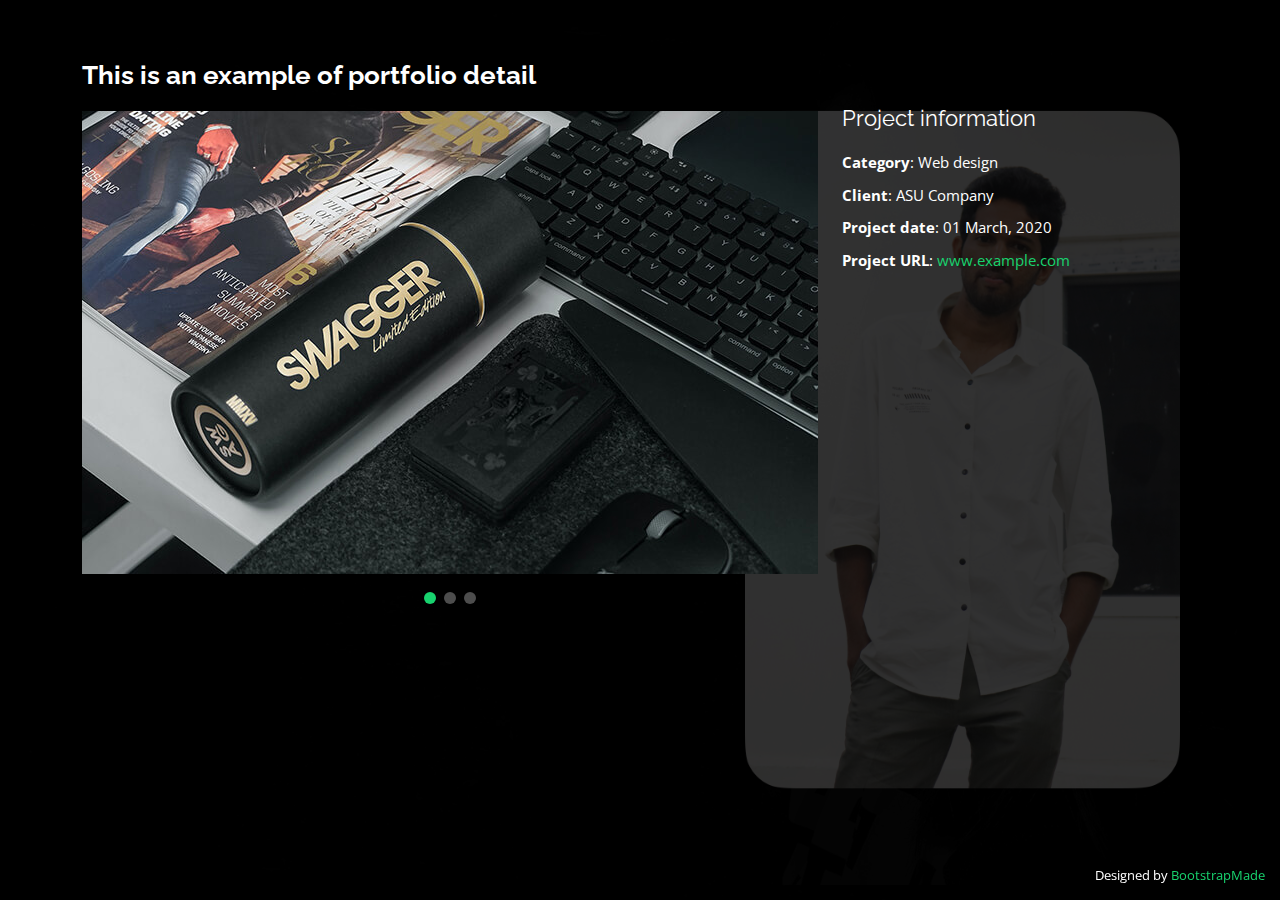
<file: Portfolio/portfolio-details.html>
<!DOCTYPE html>
<html lang="en">

<head>
  <meta charset="utf-8">
  <meta content="width=device-width, initial-scale=1.0" name="viewport">

  <title>Portfolio Details - Personal Bootstrap Template</title>
  <meta content="" name="description">
  <meta content="" name="keywords">

  <!-- Favicons -->
  <link href="assets/img/favicon.png" rel="icon">
  <link href="assets/img/apple-touch-icon.png" rel="apple-touch-icon">

  <!-- Google Fonts -->
  <link href="https://fonts.googleapis.com/css?family=Open+Sans:300,300i,400,400i,600,600i,700,700i|Raleway:300,300i,400,400i,500,500i,600,600i,700,700i|Poppins:300,300i,400,400i,500,500i,600,600i,700,700i" rel="stylesheet">

  <!-- Vendor CSS Files -->
  <link href="assets/vendor/bootstrap/css/bootstrap.min.css" rel="stylesheet">
  <link href="assets/vendor/bootstrap-icons/bootstrap-icons.css" rel="stylesheet">
  <link href="assets/vendor/boxicons/css/boxicons.min.css" rel="stylesheet">
  <link href="assets/vendor/glightbox/css/glightbox.min.css" rel="stylesheet">
  <link href="assets/vendor/remixicon/remixicon.css" rel="stylesheet">
  <link href="assets/vendor/swiper/swiper-bundle.min.css" rel="stylesheet">

  <!-- Template Main CSS File -->
  <link href="assets/css/style.css" rel="stylesheet">

  <!-- =======================================================
  * Template Name: Personal
  * Updated: Mar 10 2024 with Bootstrap v5.3.3
  * Template URL: https://bootstrapmade.com/personal-free-resume-bootstrap-template/
  * Author: BootstrapMade.com
  * License: https://bootstrapmade.com/license/
  ======================================================== -->
</head>

<body>

  <main id="main">

    <!-- ======= Portfolio Details ======= -->
    <div id="portfolio-details" class="portfolio-details">
      <div class="container">

        <div class="row">

          <div class="col-lg-8">
            <h2 class="portfolio-title">This is an example of portfolio detail</h2>

            <div class="portfolio-details-slider swiper">
              <div class="swiper-wrapper align-items-center">

                <div class="swiper-slide">
                  <img src="assets/img/portfolio/portfolio-details-1.jpg" alt="">
                </div>

                <div class="swiper-slide">
                  <img src="assets/img/portfolio/portfolio-details-2.jpg" alt="">
                </div>

                <div class="swiper-slide">
                  <img src="assets/img/portfolio/portfolio-details-3.jpg" alt="">
                </div>

              </div>
              <div class="swiper-pagination"></div>
            </div>

          </div>

          <div class="col-lg-4 portfolio-info">
            <h3>Project information</h3>
            <ul>
              <li><strong>Category</strong>: Web design</li>
              <li><strong>Client</strong>: ASU Company</li>
              <li><strong>Project date</strong>: 01 March, 2020</li>
              <li><strong>Project URL</strong>: <a href="#">www.example.com</a></li>
            </ul>

            <!-- <p>
              Autem ipsum nam porro corporis rerum. Quis eos dolorem eos itaque inventore commodi labore quia quia. Exercitationem repudiandae officiis neque suscipit non officia eaque itaque enim. Voluptatem officia accusantium nesciunt est omnis tempora consectetur dignissimos. Sequi nulla at esse enim cum deserunt eius.
            </p> -->
          </div>

        </div>

      </div>
    </div><!-- End Portfolio Details -->

  </main><!-- End #main -->

  <div class="credits">
    <!-- All the links in the footer should remain intact. -->
    <!-- You can delete the links only if you purchased the pro version. -->
    <!-- Licensing information: https://bootstrapmade.com/license/ -->
    <!-- Purchase the pro version with working PHP/AJAX contact form: https://bootstrapmade.com/personal-free-resume-bootstrap-template/ -->
    Designed by <a href="https://bootstrapmade.com/">BootstrapMade</a>
  </div>

  <!-- Vendor JS Files -->
  <script src="assets/vendor/purecounter/purecounter_vanilla.js"></script>
  <script src="assets/vendor/bootstrap/js/bootstrap.bundle.min.js"></script>
  <script src="assets/vendor/glightbox/js/glightbox.min.js"></script>
  <script src="assets/vendor/isotope-layout/isotope.pkgd.min.js"></script>
  <script src="assets/vendor/swiper/swiper-bundle.min.js"></script>
  <script src="assets/vendor/waypoints/noframework.waypoints.js"></script>
  <script src="assets/vendor/php-email-form/validate.js"></script>

  <!-- Template Main JS File -->
  <script src="assets/js/main.js"></script>

</body>

</html>
</file>
<file: Portfolio/assets/css/style.css>
/**
* Template Name: Personal
* Updated: Mar 10 2024 with Bootstrap v5.3.3
* Template URL: https://bootstrapmade.com/personal-free-resume-bootstrap-template/
* Author: BootstrapMade.com
* License: https://bootstrapmade.com/license/
*/

/*--------------------------------------------------------------
# General
--------------------------------------------------------------*/
body {
  font-family: "Open Sans", sans-serif;
  background-color: #040404;
  color: #fff;
  position: relative;
  background: transparent;
}

body::before {
  content: "";
  position: fixed;
  background: #040404 url("../img/vamsi\ -bg.jpg") top right no-repeat;
  background-size: cover;
  left: 0;
  right: 0;
  top: 0;
  height: 100vh;
  z-index: -1;
}

@media (min-width: 1024px) {
  body::before {
    background-attachment: fixed;
  }
}

a {
  color: #18d26e;
  text-decoration: none;
}

a:hover {
  color: #35e888;
  text-decoration: none;
}

h1,
h2,
h3,
h4,
h5,
h6 {
  font-family: "Raleway", sans-serif;
}

/*--------------------------------------------------------------
# Header
--------------------------------------------------------------*/
#header {
  transition: ease-in-out 0.3s;
  position: relative;
  height: 100vh;
  display: flex;
  align-items: center;
  z-index: 997;
  overflow-y: auto;
}

#header * {
  transition: ease-in-out 0.3s;
}

#header h1 {
  font-size: 48px;
  margin: 0;
  padding: 0;
  line-height: 1;
  font-weight: 700;
  font-family: "Poppins", sans-serif;
}

#header h1 a,
#header h1 a:hover {
  color: #fff;
  line-height: 1;
  display: inline-block;
}

#header h2 {
  font-size: 24px;
  margin-top: 20px;
  color: rgba(255, 255, 255, 0.8);
}

#header h2 span {
  color: #fff;
  border-bottom: 2px solid #18d26e;
  padding-bottom: 6px;
}

#header img {
  padding: 0;
  margin: 0;
}

#header .social-links {
  margin-top: 40px;
  display: flex;
}

#header .social-links a {
  font-size: 16px;
  display: flex;
  justify-content: center;
  align-items: center;
  background: rgba(255, 255, 255, 0.1);
  color: #fff;
  line-height: 1;
  margin-right: 8px;
  border-radius: 50%;
  width: 40px;
  height: 40px;
}

#header .social-links a:hover {
  background: #18d26e;
}

@media (max-width: 992px) {
  #header h1 {
    font-size: 36px;
  }

  #header h2 {
    font-size: 20px;
    line-height: 30px;
  }

  #header .social-links {
    margin-top: 15px;
  }

  #header .container {
    display: flex;
    flex-direction: column;
    align-items: center;
  }
}

/* Header Top */
#header.header-top {
  height: 80px;
  position: fixed;
  left: 0;
  top: 0;
  right: 0;
  background: rgba(0, 0, 0, 0.9);
}

#header.header-top .social-links,
#header.header-top h2 {
  display: none;
}

#header.header-top h1 {
  margin-right: auto;
  font-size: 36px;
}

#header.header-top img {
  max-height: 60px;
  margin-right: 20px !important;
}

#header.header-top .container {
  display: flex;
  align-items: center;
}

#header.header-top .navbar {
  margin: 0;
}

@media (max-width: 768px) {
  #header.header-top {
    height: 60px;
  }

  #header.header-top h1 {
    font-size: 26px;
  }
}

/*--------------------------------------------------------------
# Navigation Menu
--------------------------------------------------------------*/
/**
* Desktop Navigation 
*/
.navbar {
  padding: 0;
  margin-top: 35px;
}

.navbar ul {
  margin: 0;
  padding: 0;
  display: flex;
  list-style: none;
  align-items: center;
}

.navbar li {
  position: relative;
}

.navbar li+li {
  margin-left: 30px;
}

.navbar a,
.navbar a:focus {
  display: flex;
  align-items: center;
  justify-content: space-between;
  padding: 0;
  font-family: "Poppins", sans-serif;
  font-size: 16px;
  font-weight: 400;
  color: rgba(255, 255, 255, 0.7);
  white-space: nowrap;
  transition: 0.3s;
}

.navbar a i,
.navbar a:focus i {
  font-size: 12px;
  line-height: 0;
  margin-left: 5px;
}

.navbar a:before {
  content: "";
  position: absolute;
  width: 0;
  height: 2px;
  bottom: -4px;
  left: 0;
  background-color: #18d26e;
  visibility: hidden;
  width: 0px;
  transition: all 0.3s ease-in-out 0s;
}

.navbar a:hover:before,
.navbar li:hover>a:before,
.navbar .active:before {
  visibility: visible;
  width: 25px;
}

.navbar a:hover,
.navbar .active,
.navbar .active:focus,
.navbar li:hover>a {
  color: #fff;
}

/**
* Mobile Navigation 
*/
.mobile-nav-toggle {
  color: #fff;
  font-size: 28px;
  cursor: pointer;
  display: none;
  line-height: 0;
  transition: 0.5s;
  position: fixed;
  right: 15px;
  top: 15px;
}

@media (max-width: 991px) {
  .mobile-nav-toggle {
    display: block;
  }

  .navbar ul {
    display: none;
  }
}

.navbar-mobile {
  position: fixed;
  overflow: hidden;
  top: 0;
  right: 0;
  left: 0;
  bottom: 0;
  background: rgba(0, 0, 0, 0.9);
  transition: 0.3s;
  z-index: 999;
  margin-top: 0;
}

.navbar-mobile .mobile-nav-toggle {
  position: absolute;
  top: 15px;
  right: 15px;
}

.navbar-mobile ul {
  display: block;
  position: absolute;
  top: 55px;
  right: 15px;
  bottom: 45px;
  left: 15px;
  padding: 10px 0;
  overflow-y: auto;
  transition: 0.3s;
  border: 2px solid rgba(255, 255, 255, 0.2);
}

.navbar-mobile li {
  padding: 12px 20px;
}

.navbar-mobile li+li {
  margin: 0;
}

.navbar-mobile a,
.navbar-mobile a:focus {
  font-size: 16px;
  position: relative;
}

/*--------------------------------------------------------------
# Sections General
--------------------------------------------------------------*/
section {
  overflow: hidden;
  position: absolute;
  width: 100%;
  top: 140px;
  bottom: 100%;
  opacity: 0;
  transition: ease-in-out 0.4s;
  z-index: 2;
}

section.section-show {
  top: 100px;
  bottom: auto;
  opacity: 1;
  padding-bottom: 45px;
}

section .container {
  background: rgba(0, 0, 0, 0.9);
  padding: 30px;
}

@media (max-width: 768px) {
  section {
    top: 120px;
  }

  section.section-show {
    top: 80px;
  }
}

.section-title h2 {
  font-size: 14px;
  font-weight: 500;
  padding: 0;
  line-height: 1px;
  margin: 0 0 20px 0;
  letter-spacing: 2px;
  text-transform: uppercase;
  color: #aaaaaa;
  font-family: "Poppins", sans-serif;
}

.section-title h2::after {
  content: "";
  width: 120px;
  height: 1px;
  display: inline-block;
  background: #4ceb95;
  margin: 4px 10px;
}

.section-title p {
  margin: 0;
  margin: -15px 0 15px 0;
  font-size: 36px;
  font-weight: 700;
  text-transform: uppercase;
  font-family: "Poppins", sans-serif;
  color: #fff;
}

/*--------------------------------------------------------------
# About
--------------------------------------------------------------*/
.about-me .content h3 {
  font-weight: 700;
  font-size: 26px;
  color: #18d26e;
}

.about-me .content ul {
  list-style: none;
  padding: 0;
}

.about-me .content ul li {
  margin-bottom: 20px;
  display: flex;
  align-items: center;
}

.about-me .content ul strong {
  margin-right: 10px;
}

.about-me .content ul i {
  font-size: 16px;
  margin-right: 5px;
  color: #18d26e;
  line-height: 0;
}

.about-me .content p:last-child {
  margin-bottom: 0;
}

/*--------------------------------------------------------------
# Counts
--------------------------------------------------------------*/
.counts {
  padding: 70px 0 60px;
}

.counts .count-box {
  padding: 30px 30px 25px 30px;
  width: 100%;
  position: relative;
  text-align: center;
  background: rgba(255, 255, 255, 0.08);
}

.counts .count-box i {
  position: absolute;
  top: -25px;
  left: 50%;
  transform: translateX(-50%);
  font-size: 24px;
  background: rgba(255, 255, 255, 0.1);
  padding: 12px;
  color: #18d26e;
  border-radius: 50px;
  line-height: 0;
}

.counts .count-box span {
  font-size: 36px;
  display: block;
  font-weight: 600;
  color: #fff;
}

.counts .count-box p {
  padding: 0;
  margin: 0;
  font-family: "Raleway", sans-serif;
  font-size: 14px;
}

/*--------------------------------------------------------------
# Skills
--------------------------------------------------------------*/
.skills .progress {
  height: 60px;
  display: block;
  background: none;
  border-radius: 0;
}

.skills .progress .skill {
  padding: 10px 0;
  margin: 0;
  text-transform: uppercase;
  display: block;
  font-weight: 600;
  font-family: "Poppins", sans-serif;
  color: #fff;
}

.skills .progress .skill .val {
  float: right;
  font-style: normal;
}

.skills .progress-bar-wrap {
  background: rgba(255, 255, 255, 0.2);
}

.skills .progress-bar {
  width: 1px;
  height: 10px;
  transition: 0.9s;
  background-color: #18d26e;
}

/*--------------------------------------------------------------
# Interests
--------------------------------------------------------------*/
.interests .icon-box {
  display: flex;
  align-items: center;
  padding: 20px;
  background: rgba(255, 255, 255, 0.08);
  transition: ease-in-out 0.3s;
}

.interests .icon-box i {
  font-size: 32px;
  padding-right: 10px;
  line-height: 1;
}

.interests .icon-box h3 {
  font-weight: 700;
  margin: 0;
  padding: 0;
  line-height: 1;
  font-size: 16px;
  color: #fff;
}

.interests .icon-box:hover {
  background: rgba(255, 255, 255, 0.12);
}

/*--------------------------------------------------------------
# Testimonials
--------------------------------------------------------------*/
.testimonials .testimonials-carousel,
.testimonials .testimonials-slider {
  overflow: hidden;
}

.testimonials .testimonial-item {
  box-sizing: content-box;
  min-height: 320px;
}

.testimonials .testimonial-item .testimonial-img {
  width: 90px;
  border-radius: 50%;
  margin: -40px 0 0 40px;
  position: relative;
  z-index: 2;
  border: 6px solid rgba(255, 255, 255, 0.12);
}

.testimonials .testimonial-item h3 {
  font-size: 18px;
  font-weight: bold;
  margin: 10px 0 5px 45px;
  color: #fff;
}

.testimonials .testimonial-item h4 {
  font-size: 14px;
  color: #999;
  margin: 0 0 0 45px;
}

.testimonials .testimonial-item .quote-icon-left,
.testimonials .testimonial-item .quote-icon-right {
  color: rgba(255, 255, 255, 0.25);
  font-size: 26px;
}

.testimonials .testimonial-item .quote-icon-left {
  display: inline-block;
  left: -5px;
  position: relative;
}

.testimonials .testimonial-item .quote-icon-right {
  display: inline-block;
  right: -5px;
  position: relative;
  top: 10px;
}

.testimonials .testimonial-item p {
  font-style: italic;
  margin: 0 15px 0 15px;
  padding: 20px 20px 60px 20px;
  background: rgba(255, 255, 255, 0.1);
  position: relative;
  border-radius: 6px;
  position: relative;
  z-index: 1;
}

.testimonials .swiper-pagination {
  margin-top: 20px;
  position: relative;
}

.testimonials .swiper-pagination .swiper-pagination-bullet {
  width: 12px;
  height: 12px;
  opacity: 1;
  background-color: rgba(255, 255, 255, 0.3);
}

.testimonials .swiper-pagination .swiper-pagination-bullet-active {
  background-color: #18d26e;
}

/*--------------------------------------------------------------
# Resume
--------------------------------------------------------------*/
.resume .resume-title {
  font-size: 26px;
  font-weight: 700;
  margin-top: 20px;
  margin-bottom: 20px;
  color: #fff;
}

.resume .resume-item {
  padding: 0 0 20px 20px;
  margin-top: -2px;
  border-left: 2px solid rgba(255, 255, 255, 0.2);
  position: relative;
}

.resume .resume-item h4 {
  line-height: 18px;
  font-size: 18px;
  font-weight: 600;
  text-transform: uppercase;
  font-family: "Poppins", sans-serif;
  color: #18d26e;
  margin-bottom: 10px;
}

.resume .resume-item h5 {
  font-size: 16px;
  background: rgba(255, 255, 255, 0.15);
  padding: 5px 15px;
  display: inline-block;
  font-weight: 600;
  margin-bottom: 10px;
}

.resume .resume-item ul {
  padding-left: 20px;
}

.resume .resume-item ul li {
  padding-bottom: 10px;
}

.resume .resume-item:last-child {
  padding-bottom: 0;
}

.resume .resume-item::before {
  content: "";
  position: absolute;
  width: 16px;
  height: 16px;
  border-radius: 50px;
  left: -9px;
  top: 0;
  background: #18d26e;
  border: 2px solid #18d26e;
}

/*--------------------------------------------------------------
# Services
--------------------------------------------------------------*/
.services .icon-box {
  text-align: center;
  background: rgba(204, 204, 204, 0.1);
  padding: 80px 20px;
  transition: all ease-in-out 0.3s;
}

.services .icon-box .icon {
  margin: 0 auto;
  width: 64px;
  height: 64px;
  background: #18d26e;
  border-radius: 5px;
  transition: all 0.3s ease-out 0s;
  display: flex;
  align-items: center;
  justify-content: center;
  margin-bottom: 20px;
  transform-style: preserve-3d;
}

.services .icon-box .icon i {
  color: #fff;
  font-size: 28px;
}

.services .icon-box .icon::before {
  position: absolute;
  content: "";
  left: -8px;
  top: -8px;
  height: 100%;
  width: 100%;
  background: rgba(255, 255, 255, 0.15);
  border-radius: 5px;
  transition: all 0.3s ease-out 0s;
  transform: translateZ(-1px);
}

.services .icon-box h4 {
  font-weight: 700;
  margin-bottom: 15px;
  font-size: 24px;
}

.services .icon-box h4 a {
  color: #fff;
}

.services .icon-box p {
  line-height: 24px;
  font-size: 14px;
  margin-bottom: 0;
}

.services .icon-box:hover {
  background: #18d26e;
  border-color: #18d26e;
}

.services .icon-box:hover .icon {
  background: #fff;
}

.services .icon-box:hover .icon i {
  color: #18d26e;
}

.services .icon-box:hover .icon::before {
  background: #35e888;
}

.services .icon-box:hover h4 a,
.services .icon-box:hover p {
  color: #fff;
}

/*--------------------------------------------------------------
# Portfolio
--------------------------------------------------------------*/
.portfolio .portfolio-item {
  margin-bottom: 30px;
}

.portfolio #portfolio-flters {
  padding: 0;
  margin: 0 auto 15px auto;
  list-style: none;
  text-align: center;
  border-radius: 50px;
  padding: 2px 15px;
}

.portfolio #portfolio-flters li {
  cursor: pointer;
  display: inline-block;
  padding: 8px 16px 10px 16px;
  font-size: 14px;
  font-weight: 600;
  line-height: 1;
  text-transform: uppercase;
  color: #fff;
  background: rgba(255, 255, 255, 0.1);
  margin: 0 3px 10px 3px;
  transition: all 0.3s ease-in-out;
  border-radius: 4px;
}

.portfolio #portfolio-flters li:hover,
.portfolio #portfolio-flters li.filter-active {
  background: #18d26e;
}

.portfolio #portfolio-flters li:last-child {
  margin-right: 0;
}

.portfolio .portfolio-wrap {
  transition: 0.3s;
  position: relative;
  overflow: hidden;
  z-index: 1;
  background: rgba(0, 0, 0, 0.6);
}

.portfolio .portfolio-wrap::before {
  content: "";
  background: rgba(0, 0, 0, 0.6);
  position: absolute;
  left: 30px;
  right: 30px;
  top: 30px;
  bottom: 30px;
  transition: all ease-in-out 0.3s;
  z-index: 2;
  opacity: 0;
}

.portfolio .portfolio-wrap .portfolio-info {
  opacity: 0;
  position: absolute;
  top: 0;
  left: 0;
  right: 0;
  bottom: 0;
  text-align: center;
  z-index: 3;
  transition: all ease-in-out 0.3s;
  display: flex;
  flex-direction: column;
  justify-content: center;
  align-items: center;
}

.portfolio .portfolio-wrap .portfolio-info::before {
  display: block;
  content: "";
  width: 48px;
  height: 48px;
  position: absolute;
  top: 35px;
  left: 35px;
  border-top: 3px solid #fff;
  border-left: 3px solid #fff;
  transition: all 0.5s ease 0s;
  z-index: 9994;
}

.portfolio .portfolio-wrap .portfolio-info::after {
  display: block;
  content: "";
  width: 48px;
  height: 48px;
  position: absolute;
  bottom: 35px;
  right: 35px;
  border-bottom: 3px solid #fff;
  border-right: 3px solid #fff;
  transition: all 0.5s ease 0s;
  z-index: 9994;
}

.portfolio .portfolio-wrap .portfolio-info h4 {
  font-size: 20px;
  color: #fff;
  font-weight: 600;
}

.portfolio .portfolio-wrap .portfolio-info p {
  color: #ffffff;
  font-size: 14px;
  text-transform: uppercase;
  padding: 0;
  margin: 0;
}

.portfolio .portfolio-wrap .portfolio-links {
  text-align: center;
  z-index: 4;
}

.portfolio .portfolio-wrap .portfolio-links a {
  color: #fff;
  margin: 0 2px;
  font-size: 28px;
  display: inline-block;
  transition: 0.3s;
}

.portfolio .portfolio-wrap .portfolio-links a:hover {
  color: #63eda3;
}

.portfolio .portfolio-wrap:hover::before {
  top: 0;
  left: 0;
  right: 0;
  bottom: 0;
  opacity: 1;
}

.portfolio .portfolio-wrap:hover .portfolio-info {
  opacity: 1;
}

.portfolio .portfolio-wrap:hover .portfolio-info::before {
  top: 15px;
  left: 15px;
}

.portfolio .portfolio-wrap:hover .portfolio-info::after {
  bottom: 15px;
  right: 15px;
}

/*--------------------------------------------------------------
# Portfolio Details
--------------------------------------------------------------*/
.portfolio-details {
  padding-top: 40px;
  background: rgba(0, 0, 0, 0.8);
  position: fixed;
  left: 0;
  right: 0;
  top: 0;
  bottom: 0;
  overflow-y: auto;
}

.portfolio-details .container {
  padding-top: 20px;
  padding-bottom: 40px;
}

.portfolio-details .portfolio-title {
  font-size: 26px;
  font-weight: 700;
  margin-bottom: 20px;
}

.portfolio-details .portfolio-info {
  padding-top: 45px;
}

.portfolio-details .portfolio-info h3 {
  font-size: 22px;
  font-weight: 400;
  margin-bottom: 20px;
}

.portfolio-details .portfolio-info ul {
  list-style: none;
  padding: 0;
  font-size: 15px;
}

.portfolio-details .portfolio-info ul li+li {
  margin-top: 10px;
}

.portfolio-details .portfolio-info p {
  font-size: 15px;
  padding: 15px 0 0 0;
}

@media (max-width: 992px) {
  .portfolio-details .portfolio-info {
    padding-top: 20px;
  }
}

.portfolio-details .swiper-pagination {
  margin-top: 20px;
  position: relative;
}

.portfolio-details .swiper-pagination .swiper-pagination-bullet {
  width: 12px;
  height: 12px;
  opacity: 1;
  background-color: rgba(255, 255, 255, 0.3);
}

.portfolio-details .swiper-pagination .swiper-pagination-bullet-active {
  background-color: #18d26e;
}

/*--------------------------------------------------------------
# Contact
--------------------------------------------------------------*/
.contact .info-box {
  color: #444444;
  padding: 20px;
  width: 100%;
  background: rgba(255, 255, 255, 0.08);
}

.contact .info-box i.bx {
  font-size: 24px;
  color: #18d26e;
  border-radius: 50%;
  padding: 14px;
  float: left;
  background: rgba(255, 255, 255, 0.1);
}

.contact .info-box h3 {
  font-size: 20px;
  color: rgba(255, 255, 255, 0.5);
  font-weight: 700;
  margin: 10px 0 8px 68px;
}

.contact .info-box p {
  padding: 0;
  color: #fff;
  line-height: 24px;
  font-size: 14px;
  margin: 0 0 0 68px;
}

.contact .info-box .social-links {
  margin: 5px 0 0 68px;
  display: flex;
}

.contact .info-box .social-links a {
  font-size: 18px;
  display: inline-block;
  color: #fff;
  line-height: 1;
  margin-right: 12px;
  transition: 0.3s;
}

.contact .info-box .social-links a:hover {
  color: #18d26e;
}

.contact .php-email-form {
  padding: 30px;
  background: rgba(255, 255, 255, 0.08);
}

.contact .php-email-form .error-message {
  display: none;
  background: rgba(255, 255, 255, 0.08);
  background: #ed3c0d;
  text-align: left;
  padding: 15px;
  font-weight: 600;
}

.contact .php-email-form .error-message br+br {
  margin-top: 25px;
}

.contact .php-email-form .sent-message {
  display: none;
  background: rgba(255, 255, 255, 0.08);
  background: #18d26e;
  text-align: center;
  padding: 15px;
  font-weight: 600;
}

.contact .php-email-form .loading {
  display: none;
  background: rgba(255, 255, 255, 0.08);
  text-align: center;
  padding: 15px;
}

.contact .php-email-form .loading:before {
  content: "";
  display: inline-block;
  border-radius: 50%;
  width: 24px;
  height: 24px;
  margin: 0 10px -6px 0;
  border: 3px solid #18d26e;
  border-top-color: #eee;
  animation: animate-loading 1s linear infinite;
}

.contact .php-email-form input,
.contact .php-email-form textarea {
  border-radius: 0;
  box-shadow: none;
  font-size: 14px;
  background: rgba(255, 255, 255, 0.08);
  border: 0;
  transition: 0.3s;
  color: #fff;
}

.contact .php-email-form input:focus,
.contact .php-email-form textarea:focus {
  background-color: rgba(255, 255, 255, 0.11);
}

.contact .php-email-form input::-moz-placeholder,
.contact .php-email-form textarea::-moz-placeholder {
  color: rgba(255, 255, 255, 0.3);
  opacity: 1;
}

.contact .php-email-form input::placeholder,
.contact .php-email-form textarea::placeholder {
  color: rgba(255, 255, 255, 0.3);
  opacity: 1;
}

.contact .php-email-form input {
  padding: 10px 15px;
}

.contact .php-email-form textarea {
  padding: 12px 15px;
}

.contact .php-email-form button[type=submit] {
  background: #18d26e;
  border: 0;
  padding: 10px 30px;
  color: #fff;
  transition: 0.4s;
  border-radius: 4px;
}

.contact .php-email-form button[type=submit]:hover {
  background: #15bb62;
}

@keyframes animate-loading {
  0% {
    transform: rotate(0deg);
  }

  100% {
    transform: rotate(360deg);
  }
}

/*--------------------------------------------------------------
# Credits
--------------------------------------------------------------*/
.credits {
  position: fixed;
  right: 0;
  left: 0;
  bottom: 0;
  padding: 15px;
  text-align: right;
  font-size: 13px;
  color: White;
  z-index: 999999;
}

@media (max-width: 992px) {
  .credits {
    text-align: center;
    padding: 10px;
    background: rgba(0, 0, 0, 0.8);
  }
}

.credits a {
  color: #18d26e;
  transition: 0.3s;
}

.credits a:hover {
  color: #fff;
}
</file>
